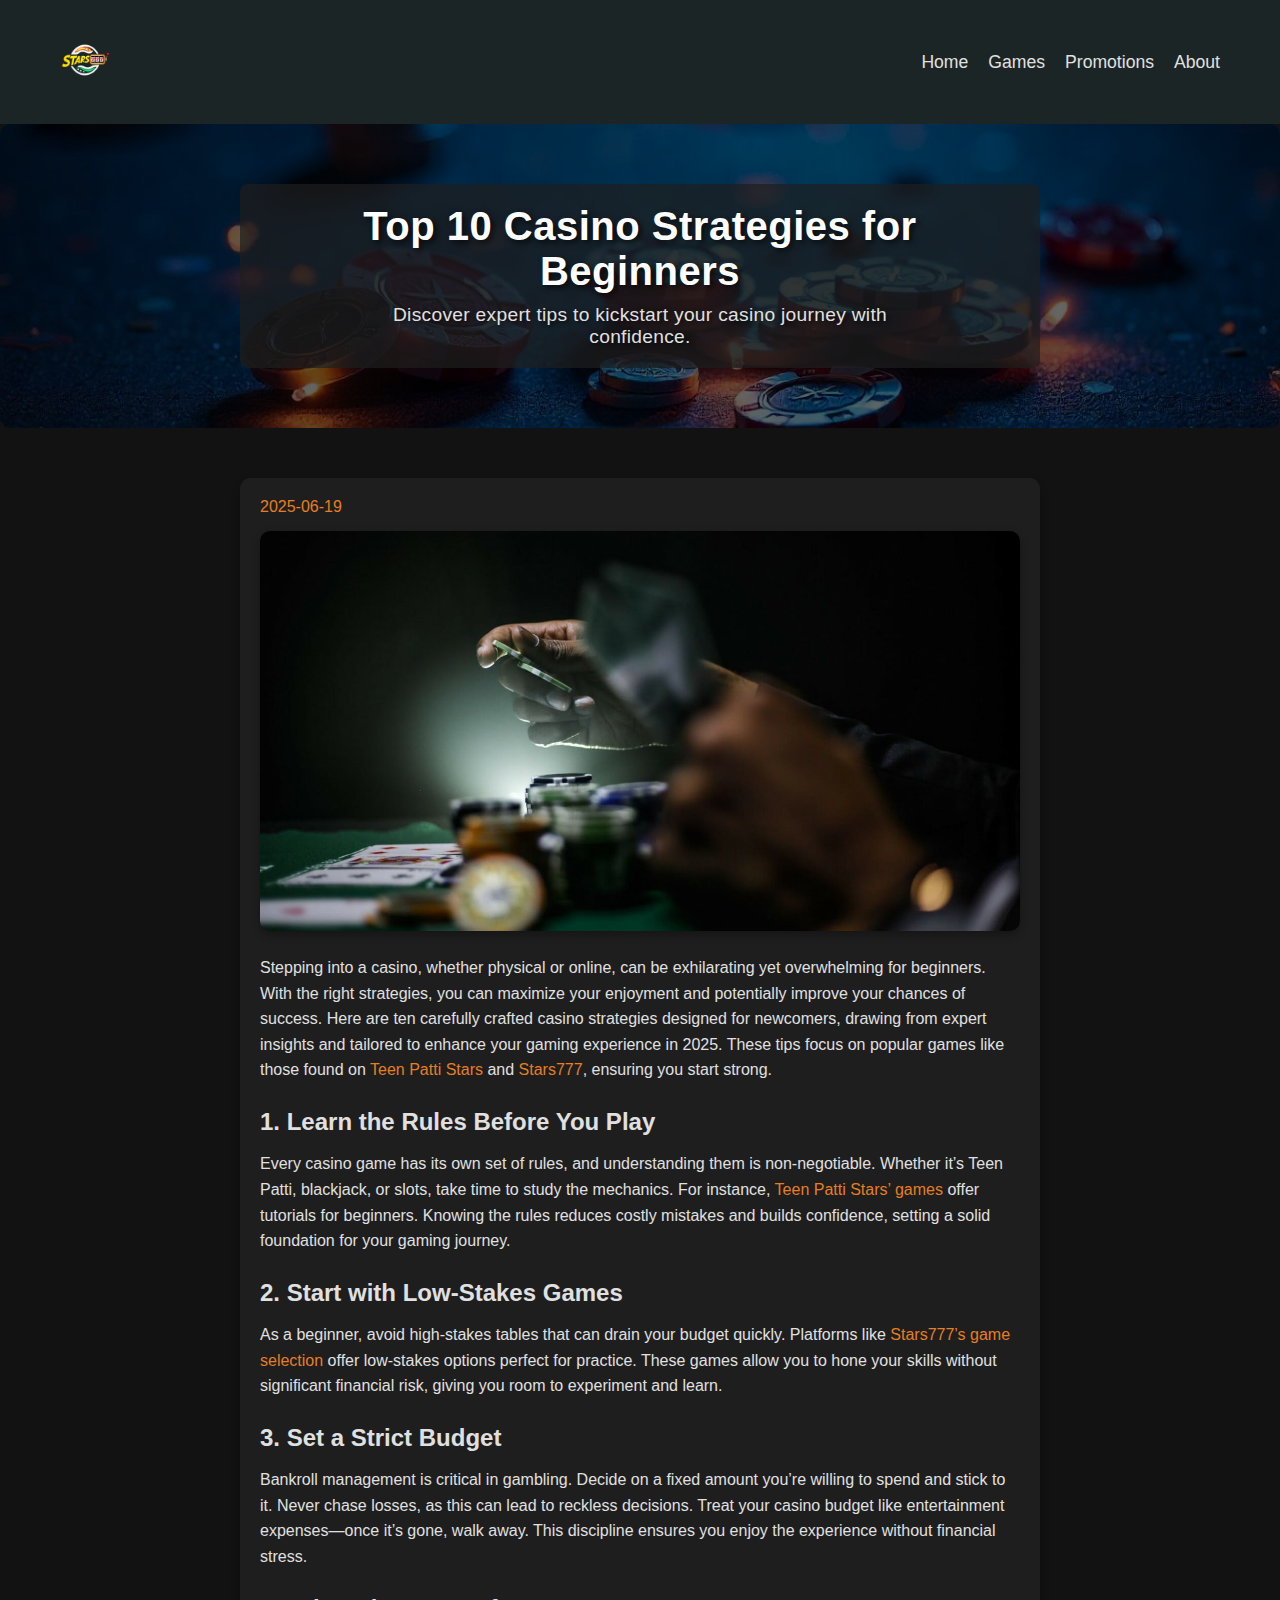
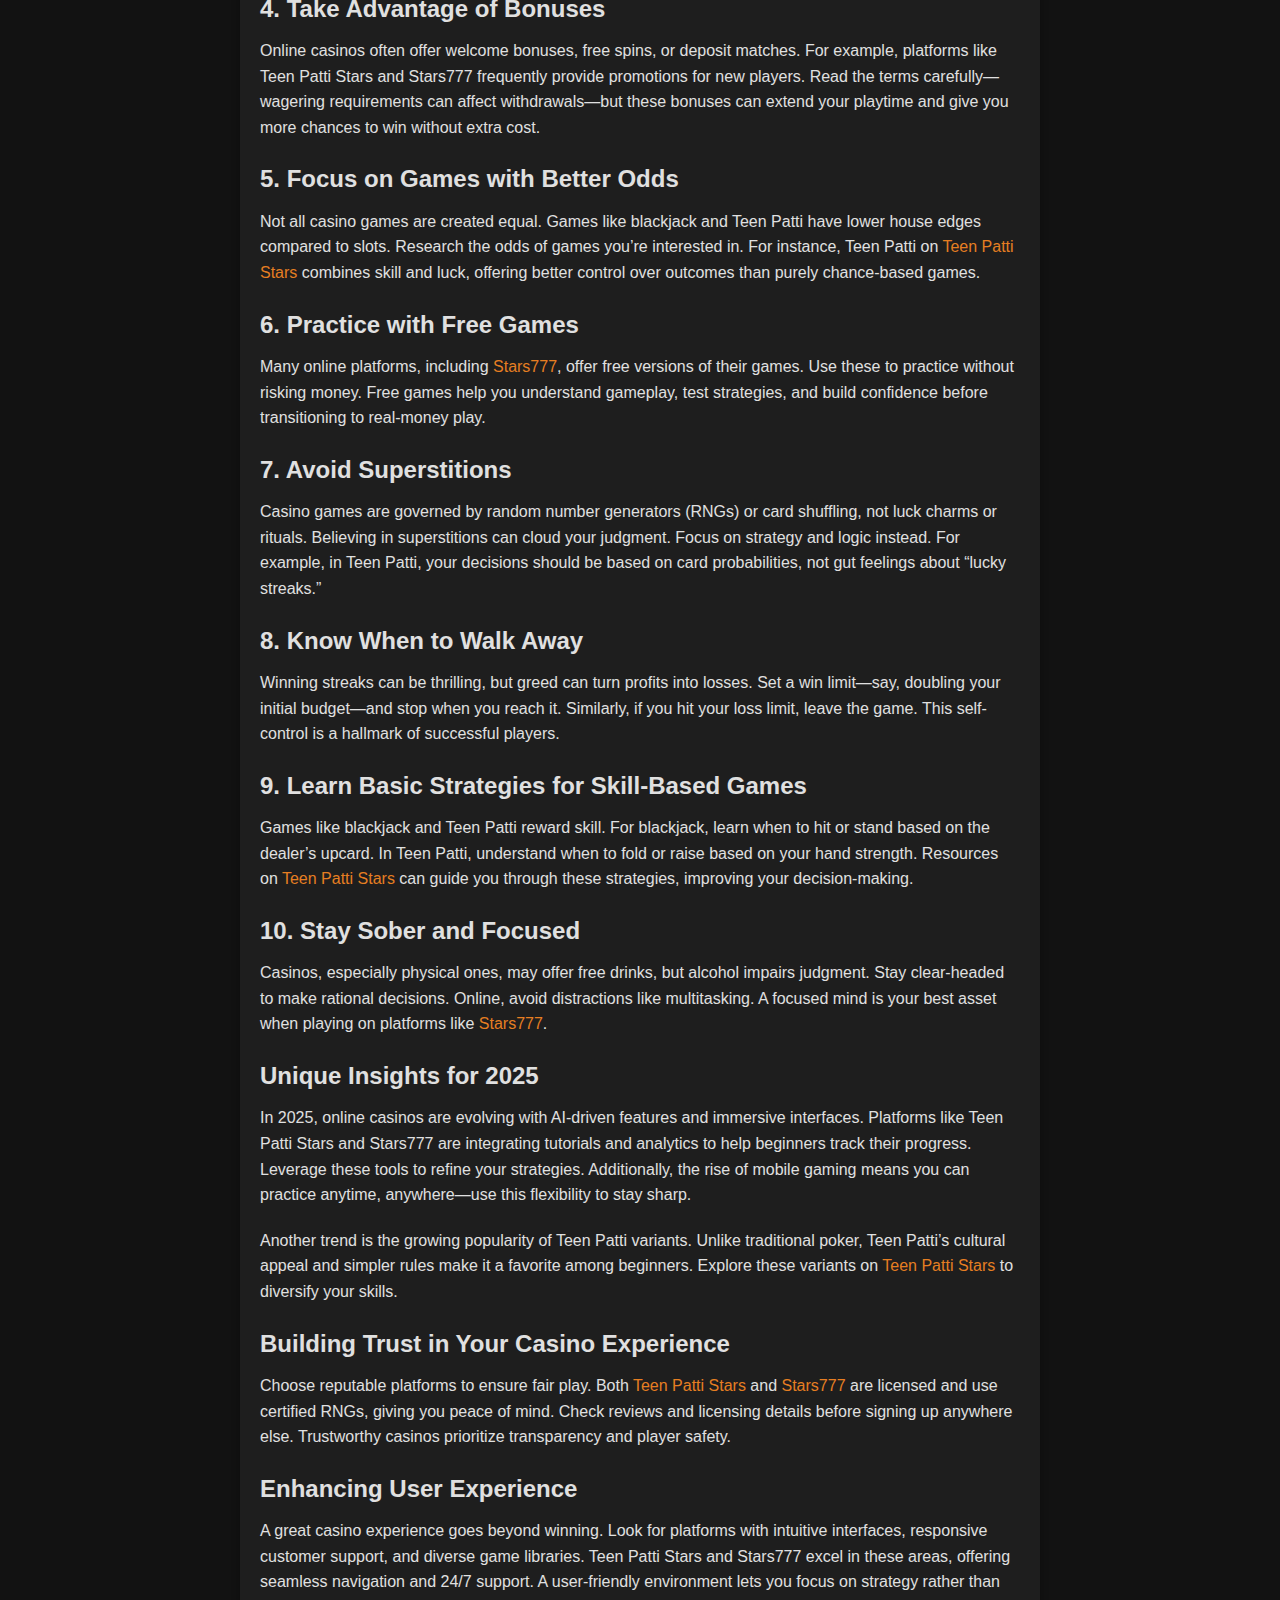
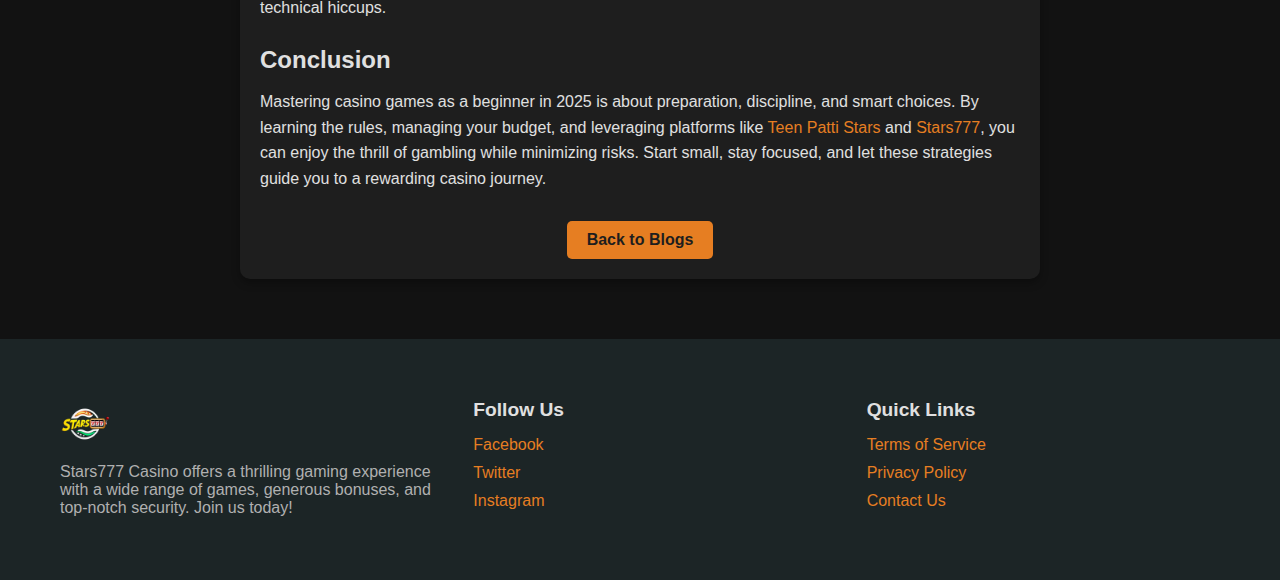
<file: blog contents/top-10-casino-strategies-for-beginners.html>
<!DOCTYPE html>
<html lang="en">
<head>
    <meta charset="UTF-8">
    <meta name="viewport" content="width=device-width, initial-scale=1.0">
    <title>Top 10 Casino Strategies for Beginners - Stars777</title>
    <link rel="stylesheet" href="/blog.css">
</head>
<body>
    <nav class="navbar">
        <div class="container">
            <div class="logo">
                <img src="/images/Stars777-Logo.webp" alt="Stars777 Logo">
            </div>
            <div class="nav-toggle" id="navToggle">
                <span></span>
                <span></span>
                <span></span>
            </div>
            <ul class="nav-links" id="navLinks">
                <li><a href="/index.html">Home</a></li>
                <li><a href="https://stars777.org/games/">Games</a></li>
                <li><a href="https://stars777.org/promotions/">Promotions</a></li>
                <li><a href="https://stars777.org/stars777-privacy-policy/">About</a></li>
            </ul>
        </div>
    </nav>

    <header class="hero">
        <div class="container">
            <h1>Top 10 Casino Strategies for Beginners</h1>
            <p>Discover expert tips to kickstart your casino journey with confidence.</p>
        </div>
    </header>

    <div class="container">
        <article class="blog-content">
            <p class="date">2025-06-19</p>
            <img src="/images/Top 10 Casino Strategies for Beginners.jpg" alt="Casino Strategies" class="blog-image">
            <div class="prose">
                <p>Stepping into a casino, whether physical or online, can be exhilarating yet overwhelming for beginners. With the right strategies, you can maximize your enjoyment and potentially improve your chances of success. Here are ten carefully crafted casino strategies designed for newcomers, drawing from expert insights and tailored to enhance your gaming experience in 2025. These tips focus on popular games like those found on <a href="https://teenpattistars.io/">Teen Patti Stars</a> and <a href="https://stars777.org/">Stars777</a>, ensuring you start strong.</p>

                <h3>1. Learn the Rules Before You Play</h3>
                <p>Every casino game has its own set of rules, and understanding them is non-negotiable. Whether it’s Teen Patti, blackjack, or slots, take time to study the mechanics. For instance, <a href="https://teenpattistars.io/games/">Teen Patti Stars’ games</a> offer tutorials for beginners. Knowing the rules reduces costly mistakes and builds confidence, setting a solid foundation for your gaming journey.</p>

                <h3>2. Start with Low-Stakes Games</h3>
                <p>As a beginner, avoid high-stakes tables that can drain your budget quickly. Platforms like <a href="https://stars777.org/games/">Stars777’s game selection</a> offer low-stakes options perfect for practice. These games allow you to hone your skills without significant financial risk, giving you room to experiment and learn.</p>

                <h3>3. Set a Strict Budget</h3>
                <p>Bankroll management is critical in gambling. Decide on a fixed amount you’re willing to spend and stick to it. Never chase losses, as this can lead to reckless decisions. Treat your casino budget like entertainment expenses—once it’s gone, walk away. This discipline ensures you enjoy the experience without financial stress.</p>

                <h3>4. Take Advantage of Bonuses</h3>
                <p>Online casinos often offer welcome bonuses, free spins, or deposit matches. For example, platforms like Teen Patti Stars and Stars777 frequently provide promotions for new players. Read the terms carefully—wagering requirements can affect withdrawals—but these bonuses can extend your playtime and give you more chances to win without extra cost.</p>

                <h3>5. Focus on Games with Better Odds</h3>
                <p>Not all casino games are created equal. Games like blackjack and Teen Patti have lower house edges compared to slots. Research the odds of games you’re interested in. For instance, Teen Patti on <a href="https://teenpattistars.io/">Teen Patti Stars</a> combines skill and luck, offering better control over outcomes than purely chance-based games.</p>

                <h3>6. Practice with Free Games</h3>
                <p>Many online platforms, including <a href="https://stars777.org/">Stars777</a>, offer free versions of their games. Use these to practice without risking money. Free games help you understand gameplay, test strategies, and build confidence before transitioning to real-money play.</p>

                <h3>7. Avoid Superstitions</h3>
                <p>Casino games are governed by random number generators (RNGs) or card shuffling, not luck charms or rituals. Believing in superstitions can cloud your judgment. Focus on strategy and logic instead. For example, in Teen Patti, your decisions should be based on card probabilities, not gut feelings about “lucky streaks.”</p>

                <h3>8. Know When to Walk Away</h3>
                <p>Winning streaks can be thrilling, but greed can turn profits into losses. Set a win limit—say, doubling your initial budget—and stop when you reach it. Similarly, if you hit your loss limit, leave the game. This self-control is a hallmark of successful players.</p>

                <h3>9. Learn Basic Strategies for Skill-Based Games</h3>
                <p>Games like blackjack and Teen Patti reward skill. For blackjack, learn when to hit or stand based on the dealer’s upcard. In Teen Patti, understand when to fold or raise based on your hand strength. Resources on <a href="https://teenpattistars.io/games/">Teen Patti Stars</a> can guide you through these strategies, improving your decision-making.</p>

                <h3>10. Stay Sober and Focused</h3>
                <p>Casinos, especially physical ones, may offer free drinks, but alcohol impairs judgment. Stay clear-headed to make rational decisions. Online, avoid distractions like multitasking. A focused mind is your best asset when playing on platforms like <a href="https://stars777.org/games/">Stars777</a>.</p>

                <h3>Unique Insights for 2025</h3>
                <p>In 2025, online casinos are evolving with AI-driven features and immersive interfaces. Platforms like Teen Patti Stars and Stars777 are integrating tutorials and analytics to help beginners track their progress. Leverage these tools to refine your strategies. Additionally, the rise of mobile gaming means you can practice anytime, anywhere—use this flexibility to stay sharp.</p>

                <p>Another trend is the growing popularity of Teen Patti variants. Unlike traditional poker, Teen Patti’s cultural appeal and simpler rules make it a favorite among beginners. Explore these variants on <a href="https://teenpattistars.io/">Teen Patti Stars</a> to diversify your skills.</p>

                <h3>Building Trust in Your Casino Experience</h3>
                <p>Choose reputable platforms to ensure fair play. Both <a href="https://teenpattistars.io/">Teen Patti Stars</a> and <a href="https://stars777.org/">Stars777</a> are licensed and use certified RNGs, giving you peace of mind. Check reviews and licensing details before signing up anywhere else. Trustworthy casinos prioritize transparency and player safety.</p>

                <h3>Enhancing User Experience</h3>
                <p>A great casino experience goes beyond winning. Look for platforms with intuitive interfaces, responsive customer support, and diverse game libraries. Teen Patti Stars and Stars777 excel in these areas, offering seamless navigation and 24/7 support. A user-friendly environment lets you focus on strategy rather than technical hiccups.</p>

                <h3>Conclusion</h3>
                <p>Mastering casino games as a beginner in 2025 is about preparation, discipline, and smart choices. By learning the rules, managing your budget, and leveraging platforms like <a href="https://teenpattistars.io/">Teen Patti Stars</a> and <a href="https://stars777.org/">Stars777</a>, you can enjoy the thrill of gambling while minimizing risks. Start small, stay focused, and let these strategies guide you to a rewarding casino journey.</p>
            </div>
            <div class="back-button">
                <a href="/index.html">Back to Blogs</a>
            </div>
        </article>
    </div>

    <footer>
        <div class="container">
            <div class="footer-column logo-column">
                <img src="/images/Stars777-Logo.webp" alt="Stars777 Logo" class="footer-logo">
                <p>Stars777 Casino offers a thrilling gaming experience with a wide range of games, generous bonuses, and top-notch security. Join us today!</p>
            </div>
            <div class="footer-column">
                <h3>Follow Us</h3>
                <ul class="social-links">
                    <li><a href="https://www.facebook.com/stars777officials/" target="_blank">Facebook</a></li>
                    <li><a href="https://x.com/Stars777India" target="_blank">Twitter</a></li>
                    <li><a href="https://www.instagram.com/stars777officialpages" target="_blank">Instagram</a></li>
                </ul>
            </div>
            <div class="footer-column">
                <h3>Quick Links</h3>
                <ul>
                    <li><a href="https://stars777.org/terms-of-service-and-guidelines/" target="_blank">Terms of Service</a></li>
                    <li><a href="https://stars777.org/stars777-privacy-policy/" target="_blank">Privacy Policy</a></li>
                    <li><a href="https://stars777.org/" target="_blank">Contact Us</a></li>
                </ul>
            </div>
        </div>
    </footer>

    <script>
        // Toggle menu for mobile
        const navToggle = document.getElementById('navToggle');
        const navLinks = document.getElementById('navLinks');

        navToggle.addEventListener('click', () => {
            navLinks.classList.toggle('active');
            navToggle.classList.toggle('active');
        });
    </script>
</body>
</html>
</file>
<file: blog.css>
* {
  margin: 0;
  padding: 0;
  box-sizing: border-box;
  font-family: 'Arial', sans-serif;
}

body {
  background-color: #121212;
  color: #e0e0e0;
}

.container {
  max-width: 1200px;
  margin: 0 auto;
  padding: 20px;
}

.navbar {
  background: #1c2526;
  padding: 15px 0;
  position: sticky;
  top: 0;
  z-index: 1000;
}

.navbar .container {
  display: flex;
  align-items: center;
  justify-content: space-between;
}

.logo img {
  height: 50px;
}

.nav-links {
  display: flex;
  list-style: none;
  gap: 20px;
}

.nav-links li a {
  color: #e0e0e0;
  text-decoration: none;
  font-size: 1.1em;
  transition: color 0.3s;
}

.nav-links li a:hover {
  color: #e67e22;
}

.nav-toggle {
  display: none;
  flex-direction: column;
  cursor: pointer;
}

.nav-toggle span {
  width: 25px;
  height: 3px;
  background: #e0e0e0;
  margin: 2px 0;
  transition: all 0.3s;
}

.nav-toggle.active span:nth-child(1) {
  transform: rotate(45deg) translate(5px, 5px);
}

.nav-toggle.active span:nth-child(2) {
  opacity: 0;
}

.nav-toggle.active span:nth-child(3) {
  transform: rotate(-45deg) translate(7px, -7px);
}

.hero {
  position: relative;
  background: url('/images/Top\ 10\ Casino\ Strategies\ for\ Beginners1.jpeg') no-repeat center/cover;
  padding: 60px 20px;
  text-align: center;
  border-radius: 10px;
  margin-bottom: 30px;
  overflow: hidden;
}

.hero::before {
  content: '';
  position: absolute;
  top: 0;
  left: 0;
  width: 100%;
  height: 100%;
  background: rgba(0, 0, 0, 0.6);
  z-index: 1;
}

.hero .container {
  position: relative;
  z-index: 2;
  background: rgba(30, 30, 30, 0.7);
  padding: 20px;
  border-radius: 8px;
  max-width: 800px;
}

.hero h1 {
  font-size: 2.5em;
  color: #fff;
  margin-bottom: 10px;
  text-shadow: 3px 3px 6px rgba(0, 0, 0, 0.7);
  font-weight: 700;
  letter-spacing: 0.5px;
}

.hero p {
  font-size: 1.2em;
  color: #e0e0e0;
  max-width: 600px;
  margin: 0 auto;
  text-shadow: 2px 2px 4px rgba(0, 0, 0, 0.6);
  font-weight: 500;
  letter-spacing: 0.3px;
}

.blog-content {
  max-width: 800px;
  margin: 0 auto;
  padding: 20px;
  background: #1e1e1e;
  border-radius: 10px;
  box-shadow: 0 4px 8px rgba(0, 0, 0, 0.3);
}

.blog-content .date {
  color: #e67e22;
  font-size: 1em;
  margin-bottom: 15px;
}

.blog-content .blog-image {
  width: 100%;
  height: 400px;
  object-fit: cover;
  border-radius: 10px;
  margin-bottom: 20px;
  box-shadow: 0 4px 8px rgba(0, 0, 0, 0.3);
}

.blog-content .prose {
  color: #e0e0e0;
  line-height: 1.6;
}

.blog-content .prose p {
  margin-bottom: 20px;
}

.blog-content .prose h3 {
  font-size: 1.5em;
  color: #e0e0e0;
  margin: 20px 0 10px;
}

.blog-content .prose a {
  color: #e67e22;
  text-decoration: none;
}

.blog-content .prose a:hover {
  text-decoration: underline;
}

.back-button {
  text-align: center;
  margin-top: 30px;
}

.back-button a {
  display: inline-block;
  padding: 10px 20px;
  background: #e67e22;
  color: #1e1e1e;
  text-decoration: none;
  border-radius: 5px;
  font-weight: bold;
  transition: background 0.3s, transform 0.3s;
}

.back-button a:hover {
  background: #ff8c4b;
  transform: scale(1.05);
}

footer {
  background: #1c2526;
  padding: 40px 20px;
  color: #e0e0e0;
  margin-top: 40px;
}

footer .container {
  display: grid;
  grid-template-columns: repeat(3, 1fr);
  gap: 20px;
}

.footer-column.logo-column {
  margin: 0;
  padding: 0;
}

.footer-column:not(.logo-column) {
  margin-left: 20px;
}

.footer-column img.footer-logo {
  height: 50px;
  margin-bottom: 10px;
}

.footer-column h3 {
  font-size: 1.2em;
  margin-bottom: 15px;
}

.footer-column p {
  color: #b0b0b0;
}

.footer-column ul {
  list-style: none;
}

.footer-column ul li {
  margin-bottom: 10px;
}

.footer-column ul li a {
  color: #e67e22;
  text-decoration: none;
}

.footer-column ul li a:hover {
  text-decoration: underline;
}

@media (max-width: 768px) {
  .navbar .container {
      flex-wrap: wrap;
  }

  .logo {
      margin-right: auto;
  }

  .logo img {
      height: 40px;
  }

  .nav-links {
      display: none;
      width: 100%;
      padding: 20px 0;
  }

  .nav-links.active {
      display: block;
  }

  .nav-links li {
      margin: 10px 0;
      text-align: center;
  }

  .nav-toggle {
      display: flex;
  }

  .hero h1 {
      font-size: 2em;
  }

  .blog-content .blog-image {
      height: 300px;
  }

  footer .container {
      grid-template-columns: 1fr;
      text-align: center;
  }

  .footer-column:not(.logo-column) {
      margin-left: 0;
      margin-top: 20px;
  }

  .footer-column img.footer-logo {
      height: 40px;
  }
}

@media (max-width: 480px) {
  .logo img {
      height: 30px;
  }

  .hero {
      padding: 40px 20px;
  }

  .hero h1 {
      font-size: 1.8em;
  }

  .hero p {
      font-size: 1em;
  }

  .blog-content {
      padding: 15px;
  }

  .blog-content .blog-image {
      height: 200px;
  }

  .blog-content .prose h3 {
      font-size: 1.3em;
  }

  .back-button a {
      padding: 8px 16px;
      font-size: 0.9em;
  }

  .footer-column img.footer-logo {
      height: 30px;
  }
}
</file>
